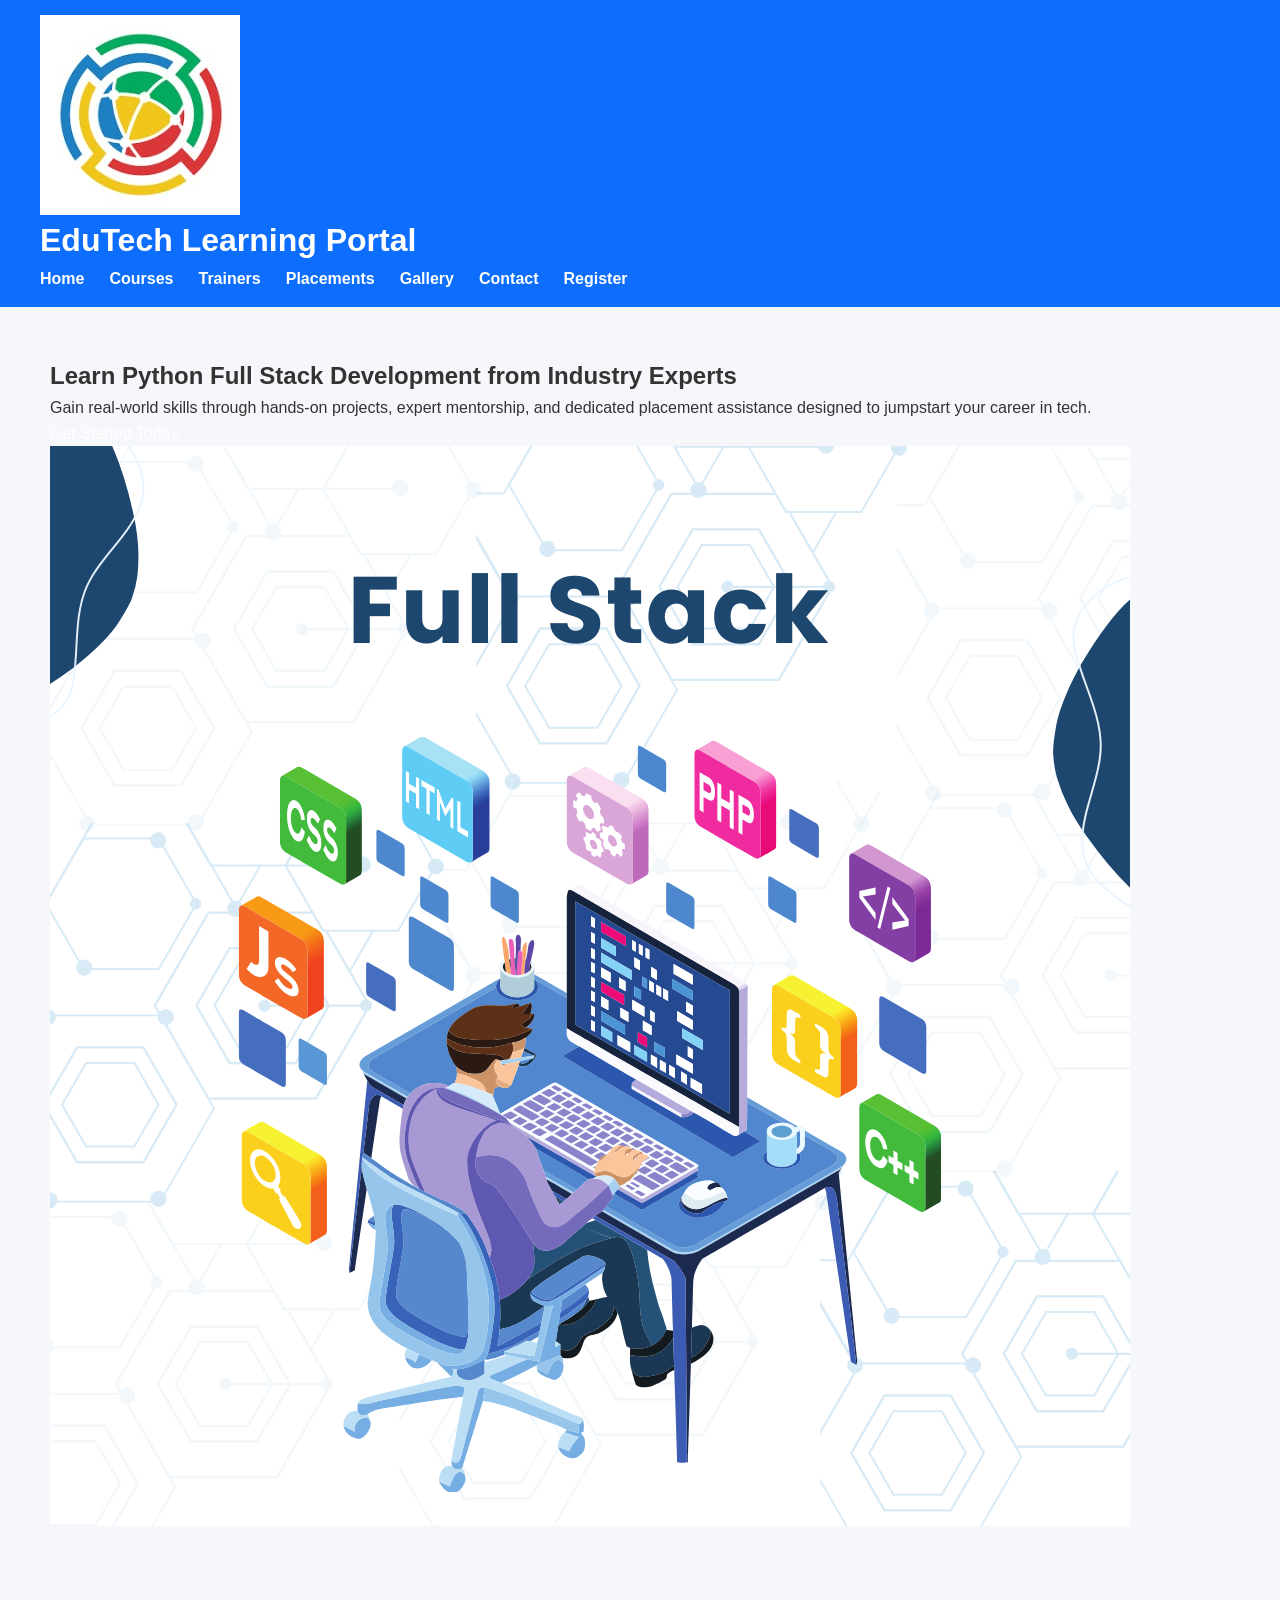
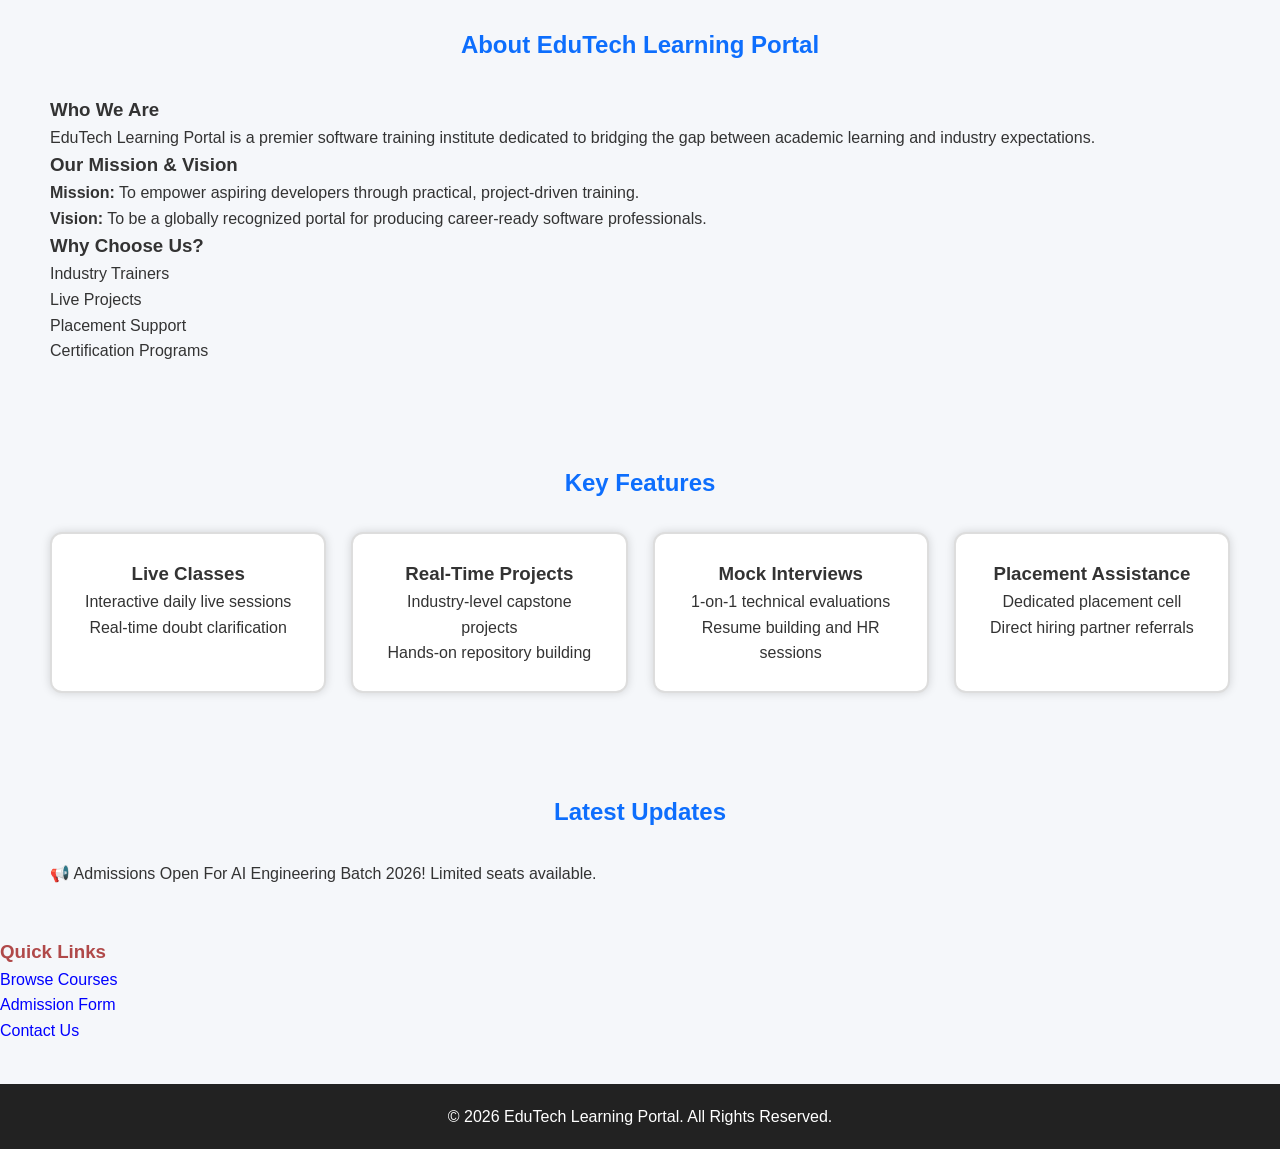
<file: forntend/task_placement_website/index.html>
<!DOCTYPE html>
<html lang="en">
<head>
    <meta charset="UTF-8">
    <meta name="viewport" content="width=device-width, initial-scale=1.0">
    <title>Home Page</title>
    <link rel="icon" type="image/png" href="images/logo.png">
    <link rel="stylesheet" href="css/style.css">
</head>
<body>
    <header class="navbar">
        <div class="brand">
            <img src="images/logo.png" alt="EduTech Logo" class="logo">
            <h1 class="site-title">EduTech Learning Portal</h1>
        </div>
        <nav class="nav-links">
            <ul>
                <li><a href="index.html">Home</a></li>
                <li><a href="courses.html">Courses</a></li>
                <li><a href="trainers.html">Trainers</a></li>
                <li><a href="placements.html">Placements</a></li>
                <li><a href="gallery.html">Gallery</a></li>
                <li><a href="contact.html">Contact</a></li>
                <li><a href="register.html">Register</a></li>
            </ul>
        </nav>
    </header>
    <main>
        
            <!-- Hero Section -->
        <section class="hero-section">
            <div class="hero-content">
                <h1>Learn <span class="highlight">Python Full Stack Development</span> from Industry Experts</h1>
                <p>
                Gain real-world skills through hands-on projects, expert mentorship, and dedicated 
                placement assistance designed to jumpstart your career in tech.
                </p>
                <a href="register.html" class="cta-btn">Get Started Today</a>
            </div>

            <div class="hero-image-container">
                <img src="images/hero-banner.png" alt="Students learning full stack development" class="hero-img">
            </div>
        </section>

        <!-- About Institute Section -->
        <section class="about-section">
            <h2>About EduTech Learning Portal</h2>
            
            <div class="about-content">
                <article class="who-we-are">
                    <h3>Who We Are</h3>
                    <p>
                        EduTech Learning Portal is a premier software training institute dedicated to bridging 
                        the gap between academic learning and industry expectations.
                    </p>
                </article>

                <article class="mission-vision">
                    <h3>Our Mission & Vision</h3>
                    <p><b>Mission:</b> To empower aspiring developers through practical, project-driven training.</p>
                    <p><b>Vision:</b> To be a globally recognized portal for producing career-ready software professionals.</p>
                </article>

                <article class="why-choose-us">
                    <h3>Why Choose Us?</h3>
                    <ul>
                        <li>Industry Trainers</li>
                        <li>Live Projects</li>
                        <li>Placement Support</li>
                        <li>Certification Programs</li>
                    </ul>
                </article>
            </div>
        </section>


        <!-- Features Section -->
        <section class="features-section">
            <h2>Key Features</h2>
            
            <div class="features-grid">
                <div class="feature-card">
                    <h3>Live Classes</h3>
                    <ul>
                        <li>Interactive daily live sessions</li>
                        <li>Real-time doubt clarification</li>
                    </ul>
                </div>

                <div class="feature-card">
                    <h3>Real-Time Projects</h3>
                    <ul>
                        <li>Industry-level capstone projects</li>
                        <li>Hands-on repository building</li>
                    </ul>
                </div>

                <div class="feature-card">
                    <h3>Mock Interviews</h3>
                    <ul>
                        <li>1-on-1 technical evaluations</li>
                        <li>Resume building and HR sessions</li>
                    </ul>
                </div>

                <div class="feature-card">
                    <h3>Placement Assistance</h3>
                    <ul>
                        <li>Dedicated placement cell</li>
                        <li>Direct hiring partner referrals</li>
                    </ul>
                </div>
            </div>
        </section>

        <!-- Announcement Section -->
        <section class="announcement-section">
            <h2>Latest Updates</h2>
            
            <div class="announcement-box">
                <p>
                    📢 Admissions Open For <span class="highlight-batch">AI Engineering Batch 2026</span>! Limited seats available.
                </p>
            </div>
        </section>

        <aside class="quick-links">
            <h3>Quick Links</h3>

            <ul>
                <li><a href="courses.html">Browse Courses</a></li>
                <li><a href="register.html">Admission Form</a></li>
                <li><a href="contact.html">Contact Us</a></li>
            </ul>
        </aside>

    </main>

    <footer>

        <p>
            &copy; 2026 EduTech Learning Portal. All Rights Reserved.
        </p>

    </footer>

    
</body>
</html>
</file>
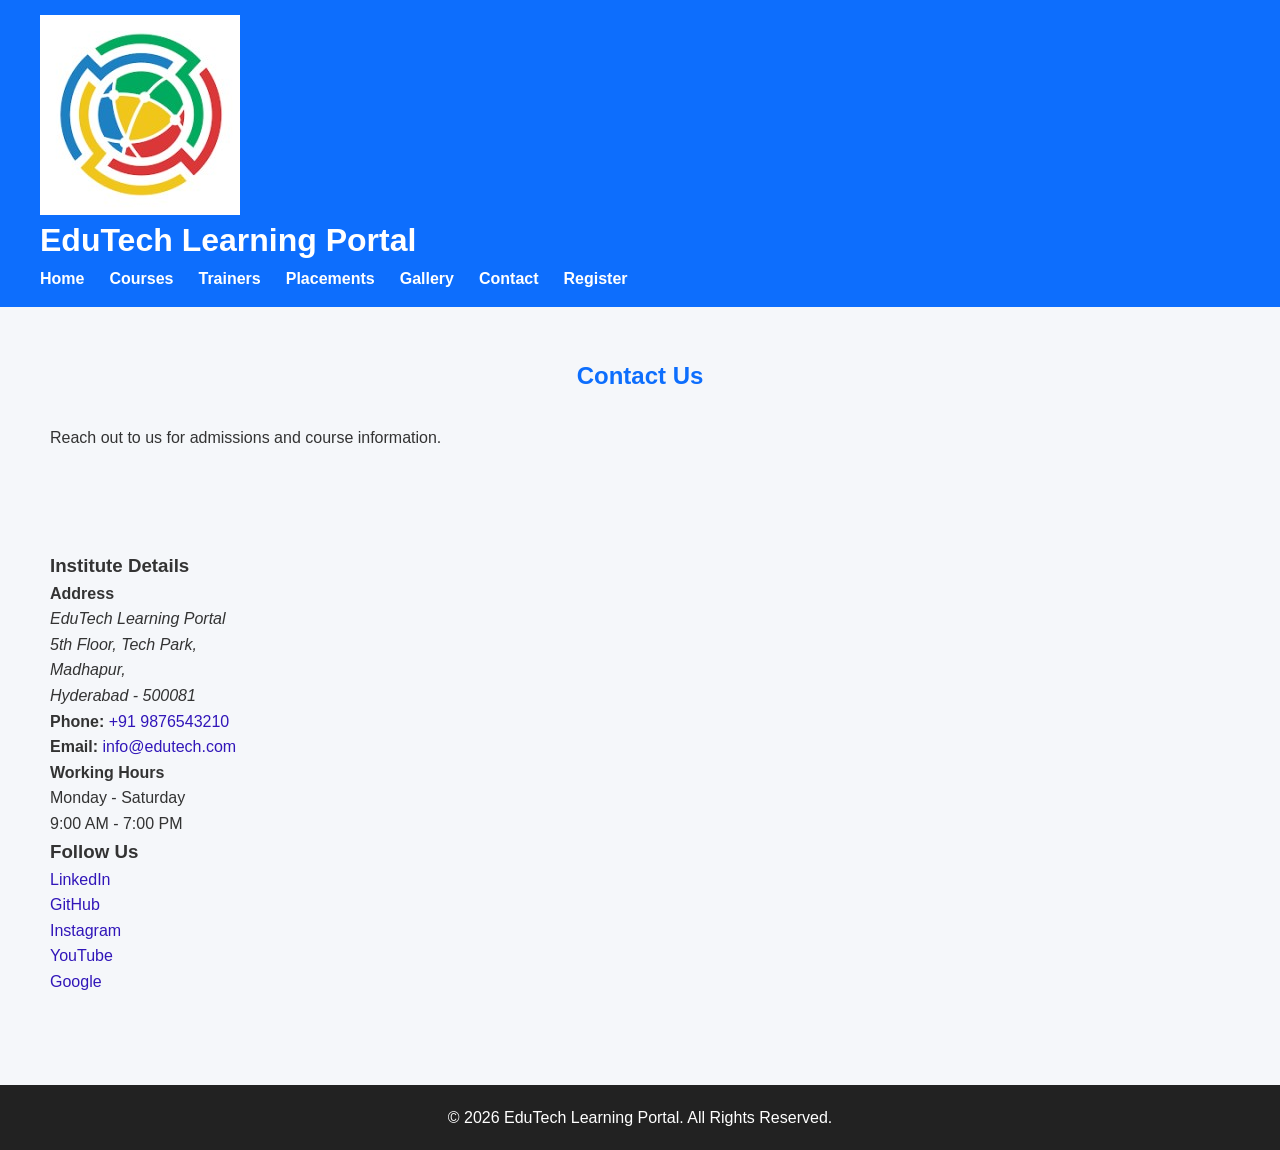
<file: forntend/task_placement_website/contact.html>
<!DOCTYPE html>
<html lang="en">
<head>
    <meta charset="UTF-8">
    <meta name="viewport" content="width=device-width, initial-scale=1.0">
    <title>Contact | EduTech Learning Portal</title>

    <link rel="icon" type="image/png" href="images/logo.png">
    <link rel="stylesheet" href="css/style.css">
</head>

<body>

    <header class="header">

        <div class="logo-section">
            <img src="images/logo.png" class="logo" alt="Logo">
            <h1>EduTech Learning Portal</h1>
        </div>

        <nav>
            <ul class="nav-menu">
                <li><a href="index.html">Home</a></li>
                <li><a href="courses.html">Courses</a></li>
                <li><a href="trainers.html">Trainers</a></li>
                <li><a href="placements.html">Placements</a></li>
                <li><a href="gallery.html">Gallery</a></li>
                <li><a href="contact.html" class="active">Contact</a></li>
                <li><a href="register.html">Register</a></li>
            </ul>
        </nav>

    </header>

    <main>

        <section class="page-title">
            <h2>Contact Us</h2>
            <p>Reach out to us for admissions and course information.</p>
        </section>

        <section class="contact-section">

            <div class="contact-card">

                <h3>Institute Details</h3>

                <p><strong>Address</strong></p>

                <address>
                    EduTech Learning Portal<br>
                    5th Floor, Tech Park,<br>
                    Madhapur,<br>
                    Hyderabad - 500081
                </address>

                <p>
                    <strong>Phone:</strong>
                    <a href="tel:+919876543210" style="color: rgb(49, 22, 185);">
                        +91 9876543210
                    </a>
                </p>

                <p>
                    <strong>Email:</strong>
                    <a href="mailto:info@edutech.com" style="color: rgb(49, 22, 185);">
                        info@edutech.com
                    </a>
                </p>

                <p>
                    <strong>Working Hours</strong><br>

                    Monday - Saturday<br>
                    9:00 AM - 7:00 PM
                </p>

            </div>

            <div class="contact-card">

                <h3>Follow Us</h3>

                <ul>

                    <li>
                        <a href="https://www.linkedin.com" target="_blank" style="color: rgb(49, 22, 185);">
                            LinkedIn
                        </a>
                    </li>

                    <li>
                        <a href="https://github.com" target="_blank" style="color: rgb(49, 22, 185);">
                            GitHub
                        </a>
                    </li>

                    <li>
                        <a href="https://www.instagram.com" target="_blank" style="color: rgb(49, 22, 185);">
                            Instagram
                        </a>
                    </li>

                    <li>
                        <a href="https://www.youtube.com" target="_blank" style="color: rgb(49, 22, 185);">
                            YouTube
                        </a>
                    </li>

                    <li>
                        <a href="https://www.google.com" target="_blank" style="color: rgb(49, 22, 185);">
                            Google
                        </a>
                    </li>

                </ul>

            </div>

        </section>

    </main>

    <footer>

        <p>
            © 2026 EduTech Learning Portal. All Rights Reserved.
        </p>

    </footer>

</body>
</html>
</file>
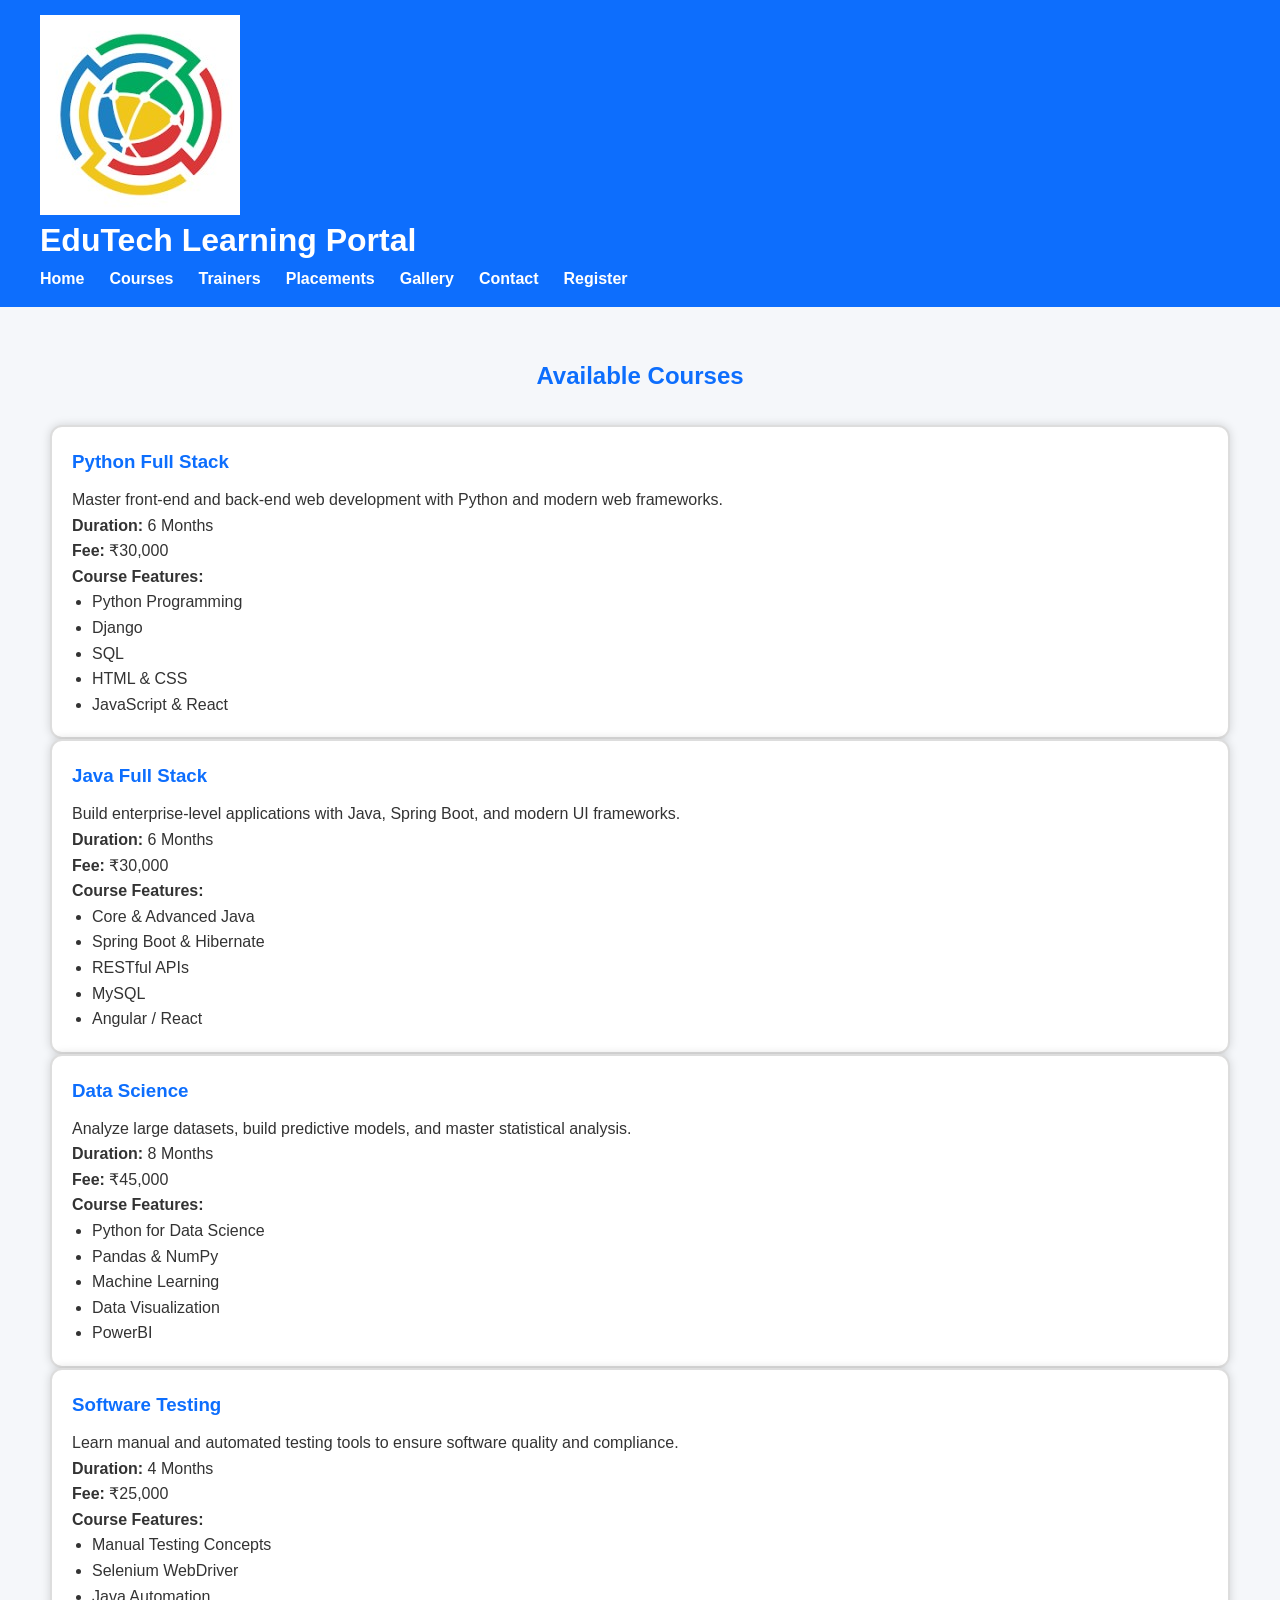
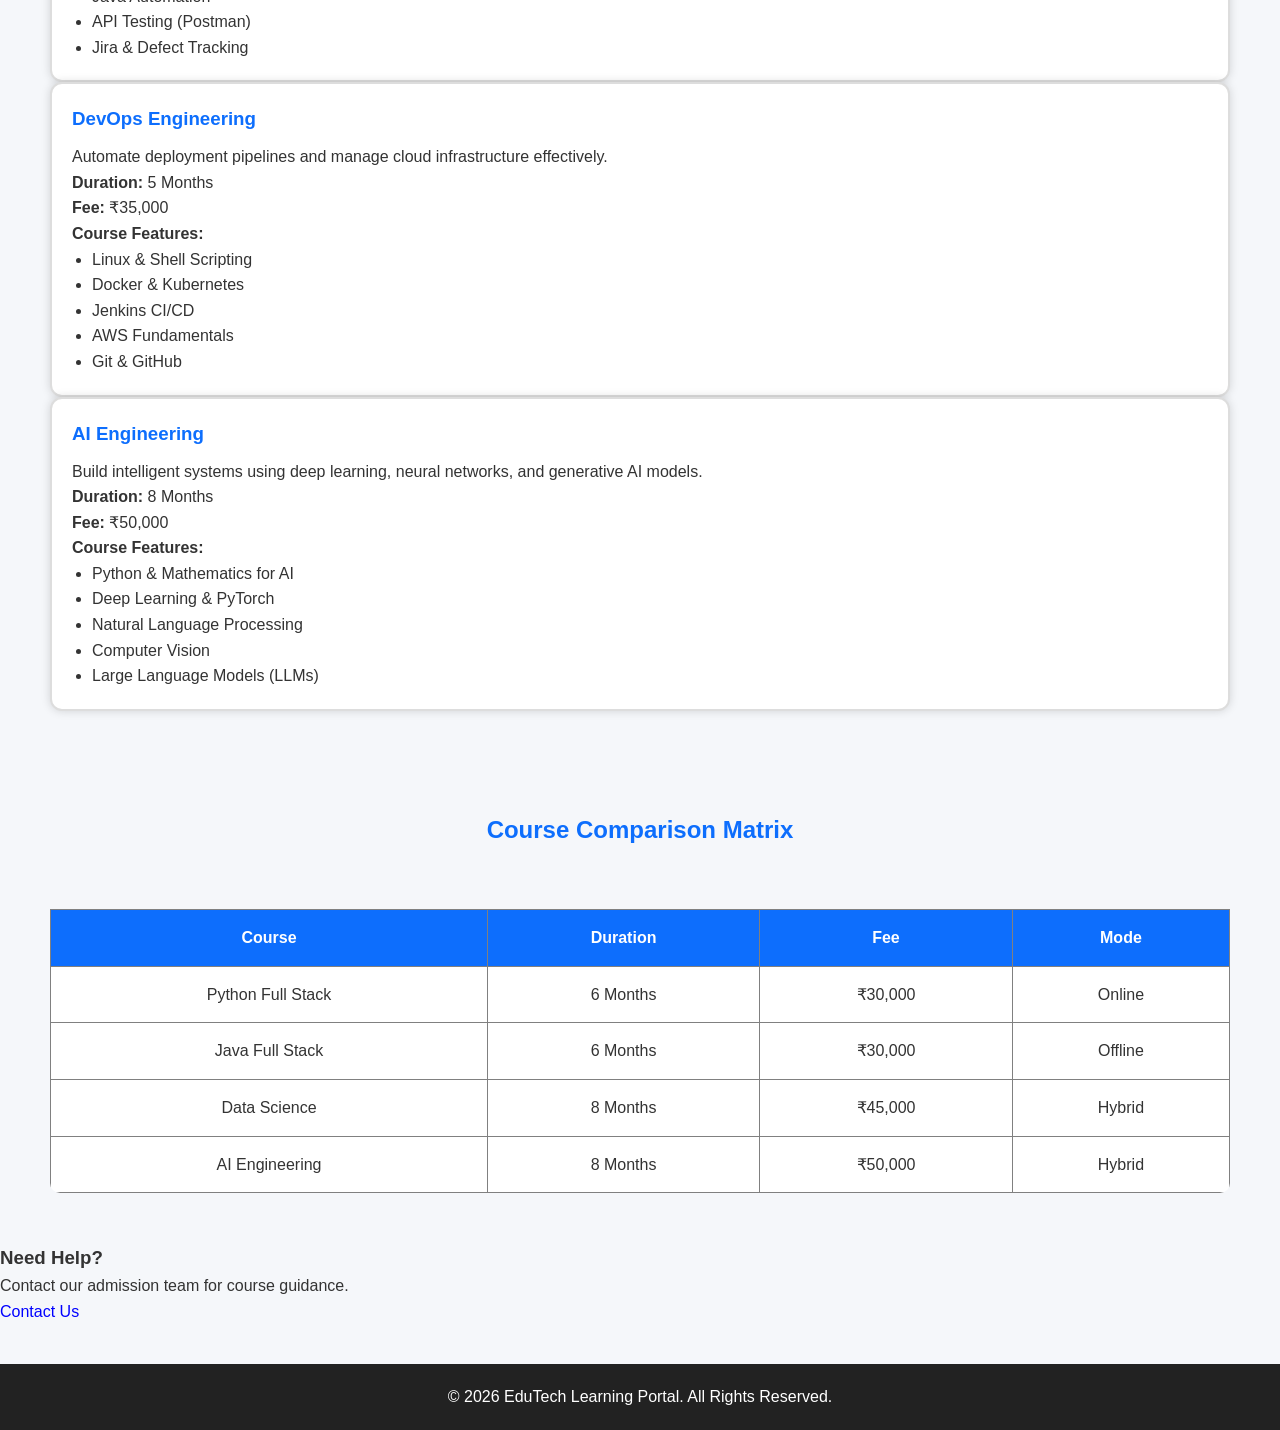
<file: forntend/task_placement_website/courses.html>
<!DOCTYPE html>
<html lang="en">
<head>
    <meta charset="UTF-8">
    <meta name="viewport" content="width=device-width, initial-scale=1.0">
    <title>Course Page</title>
    <link rel="icon" type="image/png" href="images/logo.png">
    <link rel="stylesheet" href="css/style.css">
</head>
<body>

        <!-- Header & Navigation -->
    <header class="navbar">
        <div class="brand">
            <img src="images/logo.png" alt="EduTech Logo" class="logo">
            <h1 class="site-title">EduTech Learning Portal</h1>
        </div>

        <nav class="nav-links">
            <ul>
                <li><a href="index.html">Home</a></li>
                <li><a href="courses.html">Courses</a></li>
                <li><a href="trainers.html">Trainers</a></li>
                <li><a href="placements.html">Placements</a></li>
                <li><a href="gallery.html">Gallery</a></li>
                <li><a href="contact.html">Contact</a></li>
                <li><a href="register.html">Register</a></li>
            </ul>
        </nav>
    </header>



        <!-- Main Content Wrapper -->
    <main>
        
        <!-- Available Courses Grid Section -->
        <section class="courses-section">
            <h2>Available Courses</h2>
            
            <div class="courses-grid">
                
                <!-- Course 1 -->
                <article class="course-card">
                    <h3>Python Full Stack</h3>
                    <p class="course-desc">Master front-end and back-end web development with Python and modern web frameworks.</p>
                    <p><strong>Duration:</strong> 6 Months</p>
                    <p><strong>Fee:</strong> ₹30,000</p>
                    <h4>Course Features:</h4>
                    <ul>
                        <li>Python Programming</li>
                        <li>Django</li>
                        <li>SQL</li>
                        <li>HTML & CSS</li>
                        <li>JavaScript & React</li>
                    </ul>
                </article>

                <!-- Course 2 -->
                <article class="course-card">
                    <h3>Java Full Stack</h3>
                    <p class="course-desc">Build enterprise-level applications with Java, Spring Boot, and modern UI frameworks.</p>
                    <p><strong>Duration:</strong> 6 Months</p>
                    <p><strong>Fee:</strong> ₹30,000</p>
                    <h4>Course Features:</h4>
                    <ul>
                        <li>Core & Advanced Java</li>
                        <li>Spring Boot & Hibernate</li>
                        <li>RESTful APIs</li>
                        <li>MySQL</li>
                        <li>Angular / React</li>
                    </ul>
                </article>

                <!-- Course 3 -->
                <article class="course-card">
                    <h3>Data Science</h3>
                    <p class="course-desc">Analyze large datasets, build predictive models, and master statistical analysis.</p>
                    <p><strong>Duration:</strong> 8 Months</p>
                    <p><strong>Fee:</strong> ₹45,000</p>
                    <h4>Course Features:</h4>
                    <ul>
                        <li>Python for Data Science</li>
                        <li>Pandas & NumPy</li>
                        <li>Machine Learning</li>
                        <li>Data Visualization</li>
                        <li>PowerBI</li>
                    </ul>
                </article>

                <!-- Course 4 -->
                <article class="course-card">
                    <h3>Software Testing</h3>
                    <p class="course-desc">Learn manual and automated testing tools to ensure software quality and compliance.</p>
                    <p><strong>Duration:</strong> 4 Months</p>
                    <p><strong>Fee:</strong> ₹25,000</p>
                    <h4>Course Features:</h4>
                    <ul>
                        <li>Manual Testing Concepts</li>
                        <li>Selenium WebDriver</li>
                        <li>Java Automation</li>
                        <li>API Testing (Postman)</li>
                        <li>Jira & Defect Tracking</li>
                    </ul>
                </article>

                <!-- Course 5 -->
                <article class="course-card">
                    <h3>DevOps Engineering</h3>
                    <p class="course-desc">Automate deployment pipelines and manage cloud infrastructure effectively.</p>
                    <p><strong>Duration:</strong> 5 Months</p>
                    <p><strong>Fee:</strong> ₹35,000</p>
                    <h4>Course Features:</h4>
                    <ul>
                        <li>Linux & Shell Scripting</li>
                        <li>Docker & Kubernetes</li>
                        <li>Jenkins CI/CD</li>
                        <li>AWS Fundamentals</li>
                        <li>Git & GitHub</li>
                    </ul>
                </article>

                <!-- Course 6 -->
                <article class="course-card">
                    <h3>AI Engineering</h3>
                    <p class="course-desc">Build intelligent systems using deep learning, neural networks, and generative AI models.</p>
                    <p><strong>Duration:</strong> 8 Months</p>
                    <p><strong>Fee:</strong> ₹50,000</p>
                    <h4>Course Features:</h4>
                    <ul>
                        <li>Python & Mathematics for AI</li>
                        <li>Deep Learning & PyTorch</li>
                        <li>Natural Language Processing</li>
                        <li>Computer Vision</li>
                        <li>Large Language Models (LLMs)</li>
                    </ul>
                </article>

            </div>
        </section>

        <!-- Course Comparison Table Section -->
        <section class="comparison-section">
            <h2>Course Comparison Matrix</h2>
            
            <div class="table-container">
                <table class="course-table">
                    <thead>
                        <tr>
                            <th>Course</th>
                            <th>Duration</th>
                            <th>Fee</th>
                            <th>Mode</th>
                        </tr>
                    </thead>

                    <tbody>
                        <tr>
                            <td>Python Full Stack</td>
                            <td>6 Months</td>
                            <td>₹30,000</td>
                            <td>Online</td>
                        </tr>
                        <tr>
                            <td>Java Full Stack</td>
                            <td>6 Months</td>
                            <td>₹30,000</td>
                            <td>Offline</td>
                        </tr>
                        <tr>
                            <td>Data Science</td>
                            <td>8 Months</td>
                            <td>₹45,000</td>
                            <td>Hybrid</td>
                        </tr>
                        <tr>
                            <td>AI Engineering</td>
                            <td>8 Months</td>
                            <td>₹50,000</td>
                            <td>Hybrid</td>
                        </tr>
                    </tbody>
                </table>
            </div>
        </section>

        <aside>

            <h3>Need Help?</h3>

            <p>
            Contact our admission team for course guidance.
            </p>

            <a href="contact.html">Contact Us</a>

        </aside>

    </main>


    <!-- Footer Section -->
    <footer>
        <p>&copy; 2026 EduTech Learning Portal. All Rights Reserved.</p>
    </footer>


    
</body>
</html>
</file>
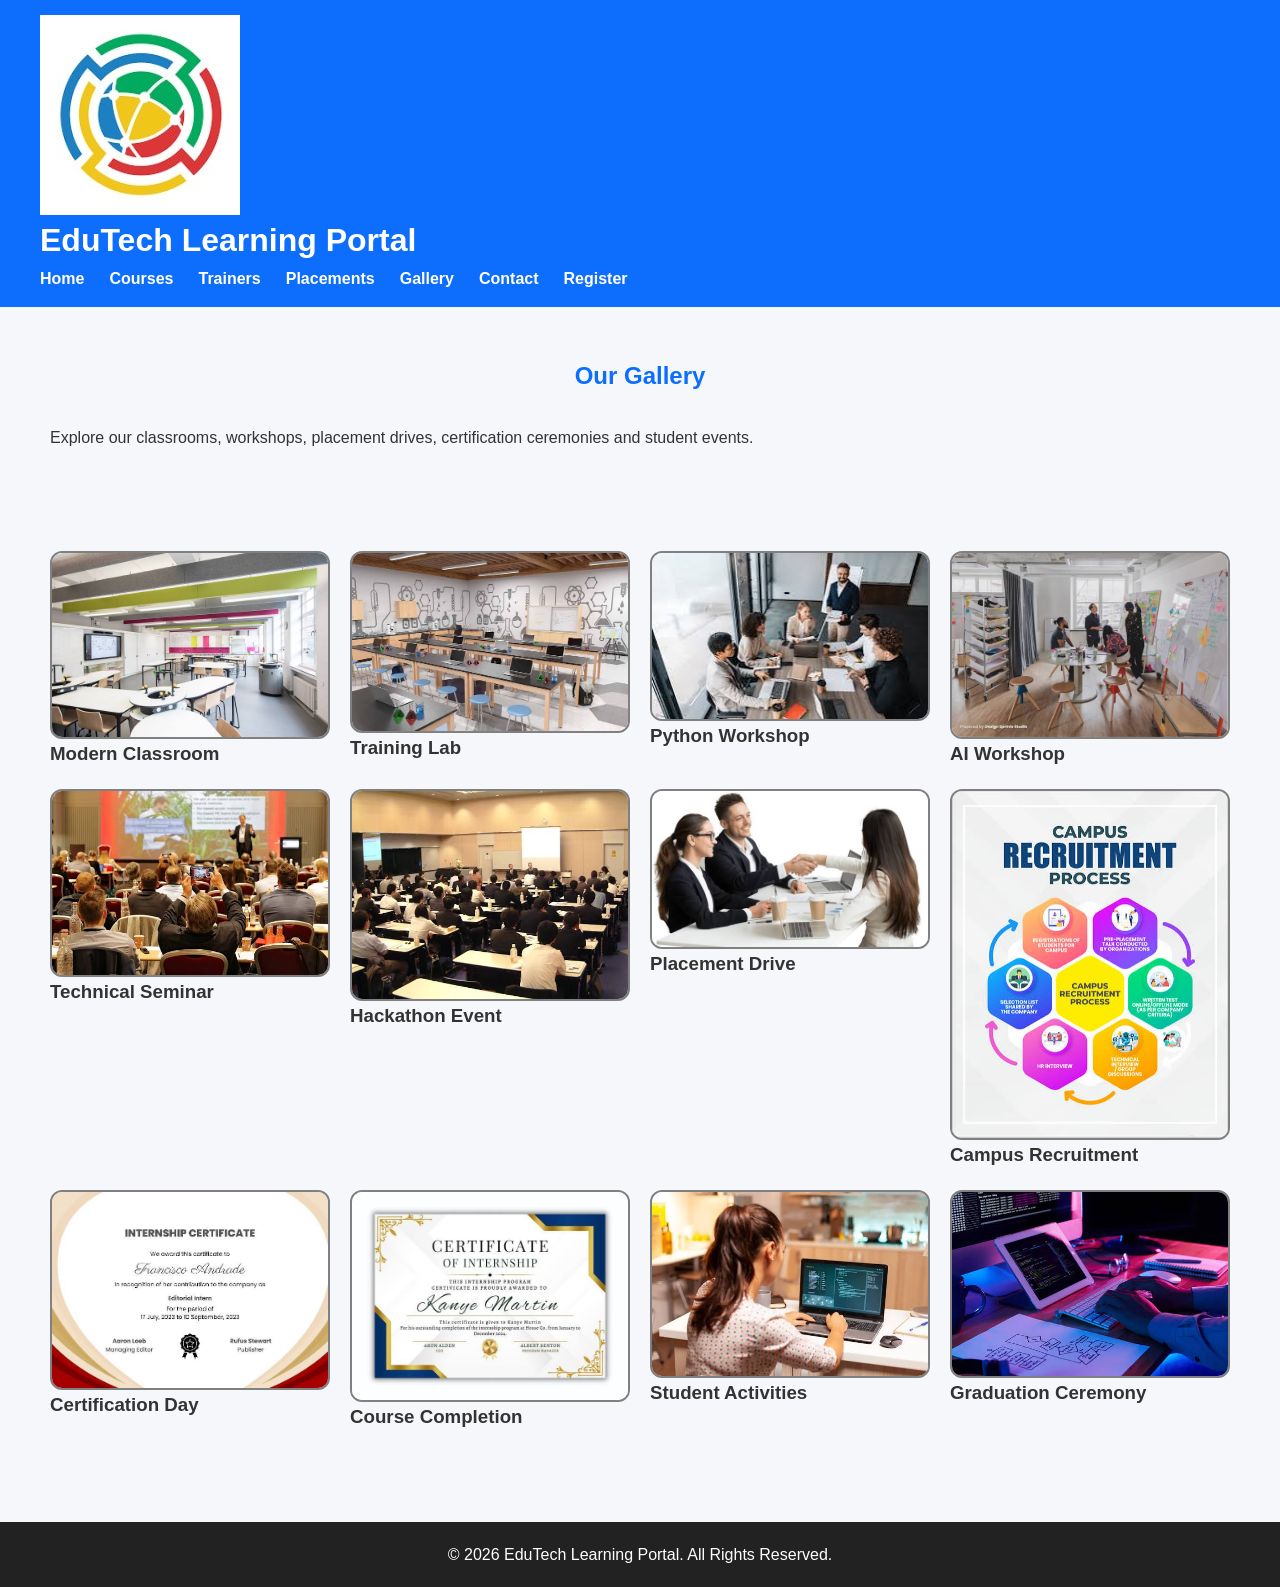
<file: forntend/task_placement_website/gallery.html>
<!DOCTYPE html>
<html lang="en">
<head>
    <meta charset="UTF-8">
    <meta name="viewport" content="width=device-width, initial-scale=1.0">
    <title>Gallery | EduTech Learning Portal</title>

    <link rel="icon" type="image/png" href="images/logo.png">
    <link rel="stylesheet" href="css/style.css">
</head>

<body>

    <!-- Header -->
    <header class="header">

        <div class="logo-section">
            <img src="images/logo.png" alt="Logo" class="logo">
            <h1>EduTech Learning Portal</h1>
        </div>

        <nav>
            <ul class="nav-links">
                <li><a href="index.html">Home</a></li>
                <li><a href="courses.html">Courses</a></li>
                <li><a href="trainers.html">Trainers</a></li>
                <li><a href="placements.html">Placements</a></li>
                <li><a href="gallery.html" class="active">Gallery</a></li>
                <li><a href="contact.html">Contact</a></li>
                <li><a href="register.html">Register</a></li>
            </ul>
        </nav>

    </header>

    <!-- Main -->
    <main>

        <!-- Page Heading -->
        <section class="page-banner">
            <h2>Our Gallery</h2>
            <p>
                Explore our classrooms, workshops, placement drives,
                certification ceremonies and student events.
            </p>
        </section>

        <!-- Gallery -->
        <section class="gallery-section">

            <div class="gallery-grid">

                <div class="gallery-card">
                    <img src="images/classroom1.jpeg" alt="Classroom">
                    <h3>Modern Classroom</h3>
                </div>

                <div class="gallery-card">
                    <img src="images/classroom2.jpeg" alt="Training Lab">
                    <h3>Training Lab</h3>
                </div>

                <div class="gallery-card">
                    <img src="images/workshop1.jpeg" alt="Workshop">
                    <h3>Python Workshop</h3>
                </div>

                <div class="gallery-card">
                    <img src="images/workshop2.jpeg" alt="Workshop">
                    <h3>AI Workshop</h3>
                </div>

                <div class="gallery-card">
                    <img src="images/event1.jpeg" alt="Seminar">
                    <h3>Technical Seminar</h3>
                </div>

                <div class="gallery-card">
                    <img src="images/event2.jpeg" alt="Hackathon">
                    <h3>Hackathon Event</h3>
                </div>

                <div class="gallery-card">
                    <img src="images/placement1.jpeg" alt="Placement Drive">
                    <h3>Placement Drive</h3>
                </div>

                <div class="gallery-card">
                    <img src="images/placement2.jpeg" alt="Campus Recruitment">
                    <h3>Campus Recruitment</h3>
                </div>

                <div class="gallery-card">
                    <img src="images/certificate1.jpeg" alt="Certification">
                    <h3>Certification Day</h3>
                </div>

                <div class="gallery-card">
                    <img src="images/certificate2.jpeg" alt="Certificates">
                    <h3>Course Completion</h3>
                </div>

                <div class="gallery-card">
                    <img src="images/student1.jpeg" alt="Students">
                    <h3>Student Activities</h3>
                </div>

                <div class="gallery-card">
                    <img src="images/student2.jpeg" alt="Graduation">
                    <h3>Graduation Ceremony</h3>
                </div>

            </div>

        </section>

    </main>

    <!-- Footer -->
    <footer>
        <p>&copy; 2026 EduTech Learning Portal. All Rights Reserved.</p>
    </footer>

</body>
</html>
</file>
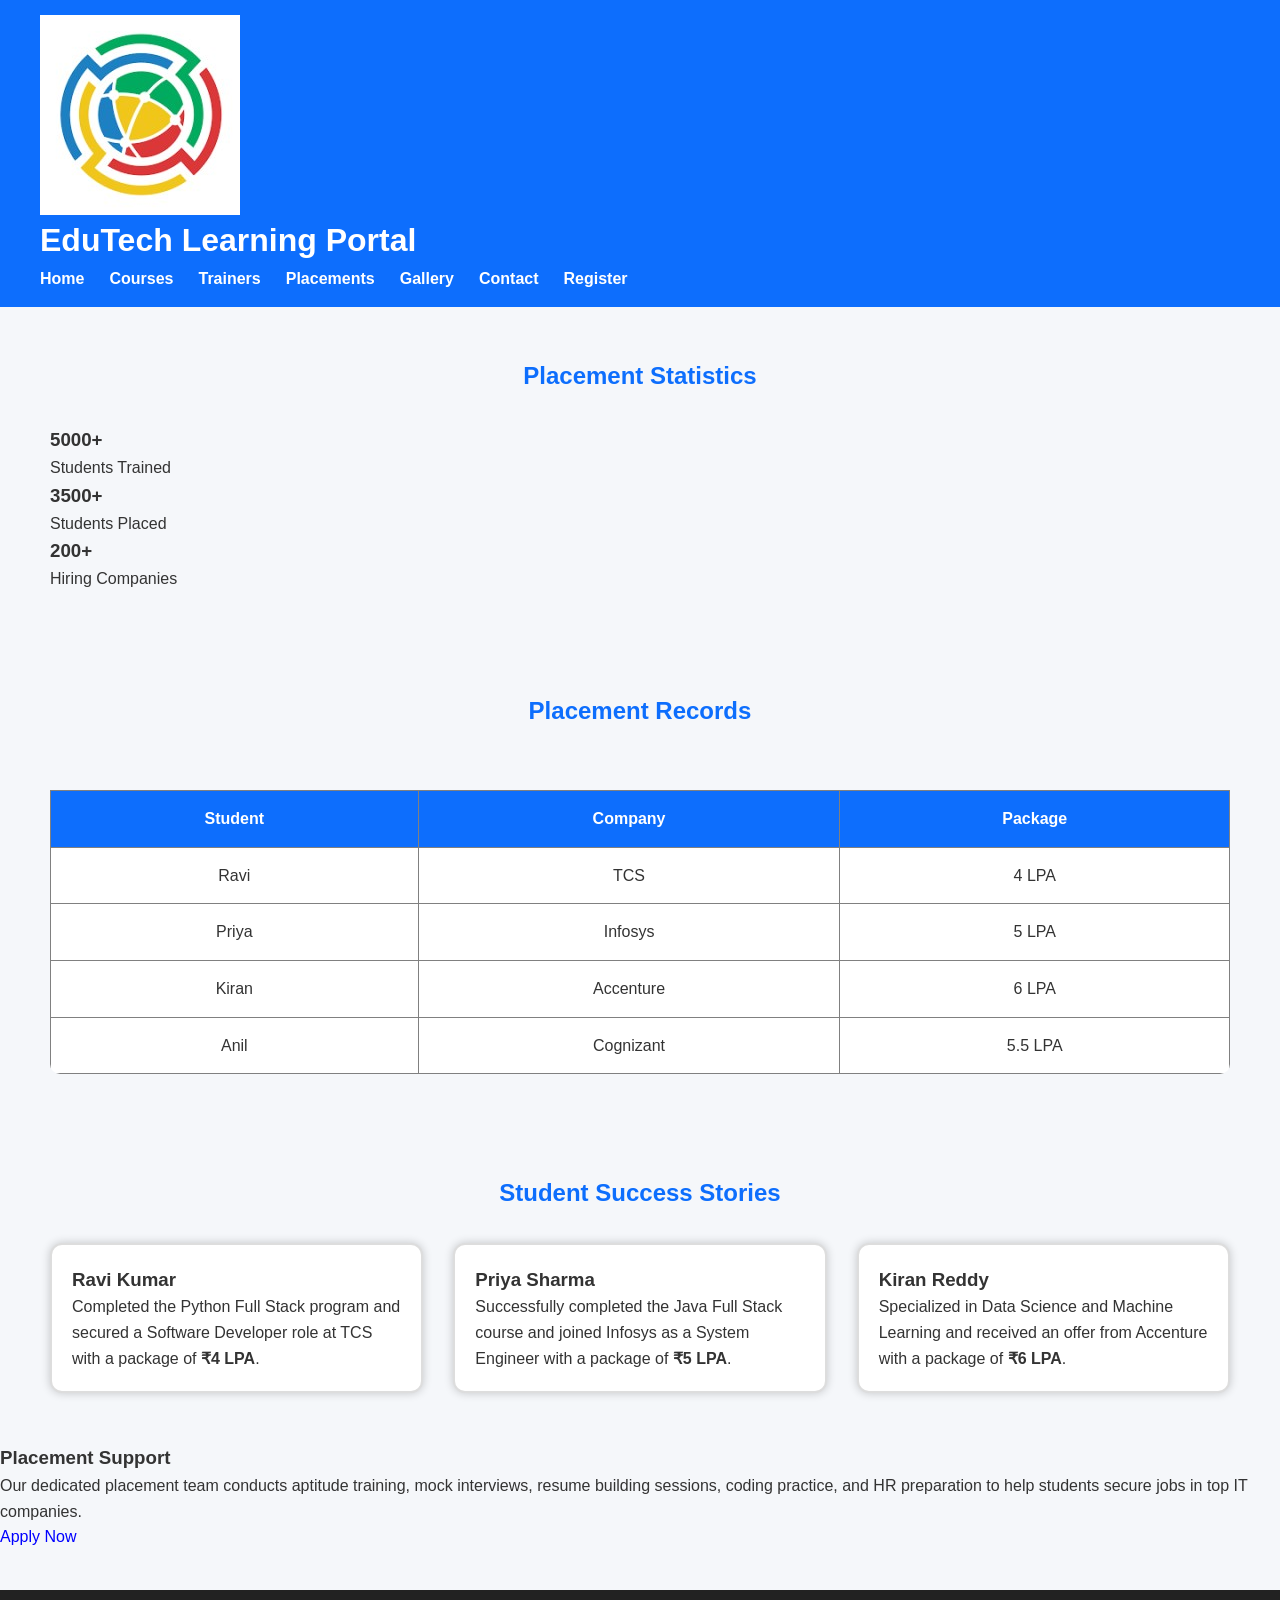
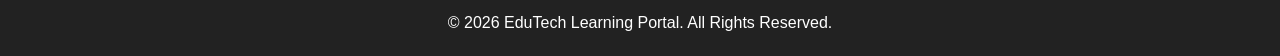
<file: forntend/task_placement_website/placements.html>
<!DOCTYPE html>
<html lang="en">
<head>
    <meta charset="UTF-8">
    <meta name="viewport" content="width=device-width, initial-scale=1.0">
    <title>Placements</title>

    <link rel="icon" type="image/png" href="images/logo.png">
    <link rel="stylesheet" href="css/style.css">
</head>

<body>

    <!-- Header -->
    <header class="navbar">

        <div class="brand">
            <img src="images/logo.png" alt="EduTech Logo" class="logo">
            <h1 class="site-title">EduTech Learning Portal</h1>
        </div>

        <nav class="nav-links">
            <ul>
                <li><a href="index.html">Home</a></li>
                <li><a href="courses.html">Courses</a></li>
                <li><a href="trainers.html">Trainers</a></li>
                <li><a href="placements.html">Placements</a></li>
                <li><a href="gallery.html">Gallery</a></li>
                <li><a href="contact.html">Contact</a></li>
                <li><a href="register.html">Register</a></li>
            </ul>
        </nav>

    </header>

    <!-- Main Content -->
    <main>

        <!-- Placement Statistics -->
        <section class="placement-stats">

            <h2>Placement Statistics</h2>

            <div class="stats-container">

                <div class="stat-card">
                    <h3>5000+</h3>
                    <p>Students Trained</p>
                </div>

                <div class="stat-card">
                    <h3>3500+</h3>
                    <p>Students Placed</p>
                </div>

                <div class="stat-card">
                    <h3>200+</h3>
                    <p>Hiring Companies</p>
                </div>

            </div>

        </section>

        <!-- Placement Records -->
        <section class="placement-table-section">

            <h2>Placement Records</h2>

            <div class="table-container">

                <table class="placement-table">

                    <thead>

                        <tr>
                            <th>Student</th>
                            <th>Company</th>
                            <th>Package</th>
                        </tr>

                    </thead>

                    <tbody>

                        <tr>
                            <td>Ravi</td>
                            <td>TCS</td>
                            <td>4 LPA</td>
                        </tr>

                        <tr>
                            <td>Priya</td>
                            <td>Infosys</td>
                            <td>5 LPA</td>
                        </tr>

                        <tr>
                            <td>Kiran</td>
                            <td>Accenture</td>
                            <td>6 LPA</td>
                        </tr>

                        <tr>
                            <td>Anil</td>
                            <td>Cognizant</td>
                            <td>5.5 LPA</td>
                        </tr>

                    </tbody>

                </table>

            </div>

        </section>

        <!-- Success Stories -->
        <section class="success-section">

            <h2>Student Success Stories</h2>

            <div class="success-grid">

                <article class="success-card">

                    <h3>Ravi Kumar</h3>

                    <p>
                        Completed the Python Full Stack program and secured a
                        Software Developer role at TCS with a package of
                        <strong>₹4 LPA</strong>.
                    </p>

                </article>

                <article class="success-card">

                    <h3>Priya Sharma</h3>

                    <p>
                        Successfully completed the Java Full Stack course and
                        joined Infosys as a System Engineer with a package of
                        <strong>₹5 LPA</strong>.
                    </p>

                </article>

                <article class="success-card">

                    <h3>Kiran Reddy</h3>

                    <p>
                        Specialized in Data Science and Machine Learning and
                        received an offer from Accenture with a package of
                        <strong>₹6 LPA</strong>.
                    </p>

                </article>

            </div>

        </section>

        <!-- Aside -->
        <aside class="placement-note">

            <h3>Placement Support</h3>

            <p>
                Our dedicated placement team conducts aptitude training,
                mock interviews, resume building sessions, coding practice,
                and HR preparation to help students secure jobs in top IT companies.
            </p>

            <a href="register.html" class="apply-btn">
                Apply Now
            </a>

        </aside>

    </main>

    <!-- Footer -->

    <footer>

        <p>
            &copy; 2026 EduTech Learning Portal. All Rights Reserved.
        </p>

    </footer>

</body>
</html>
</file>
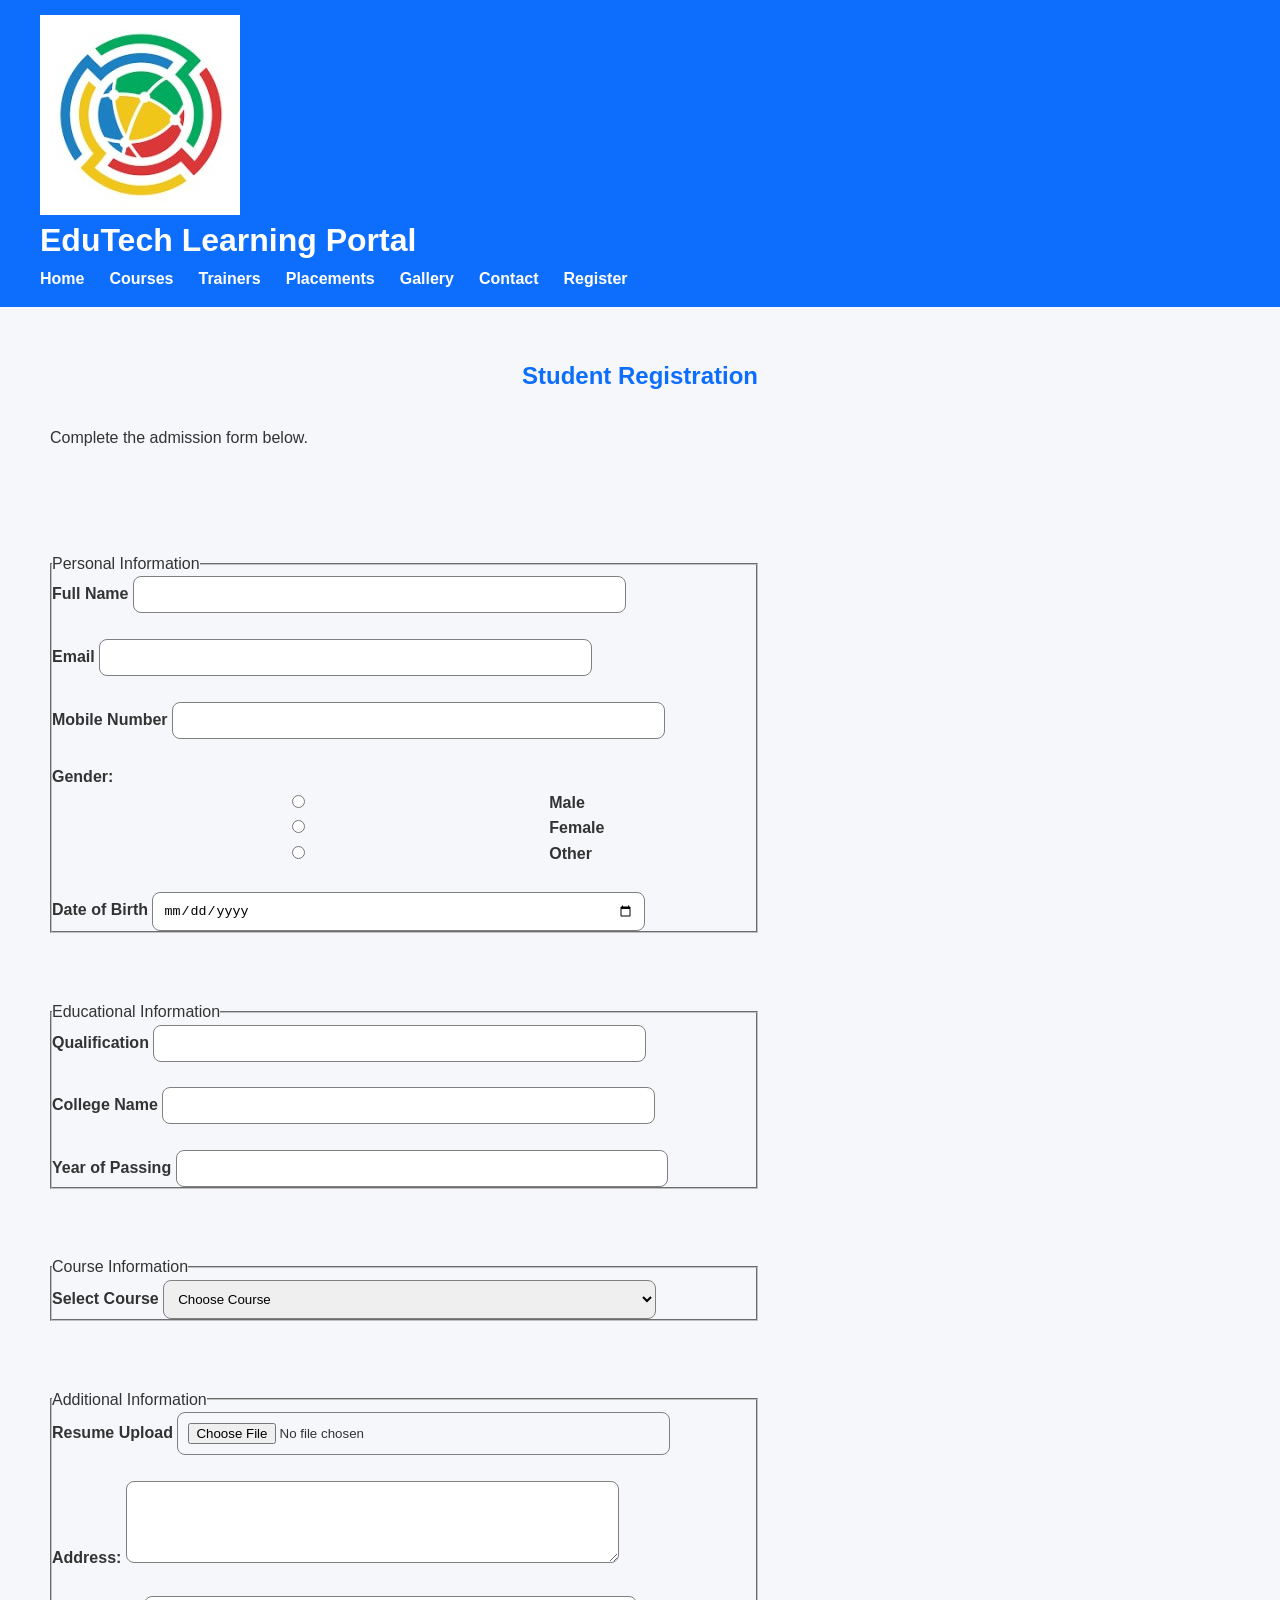
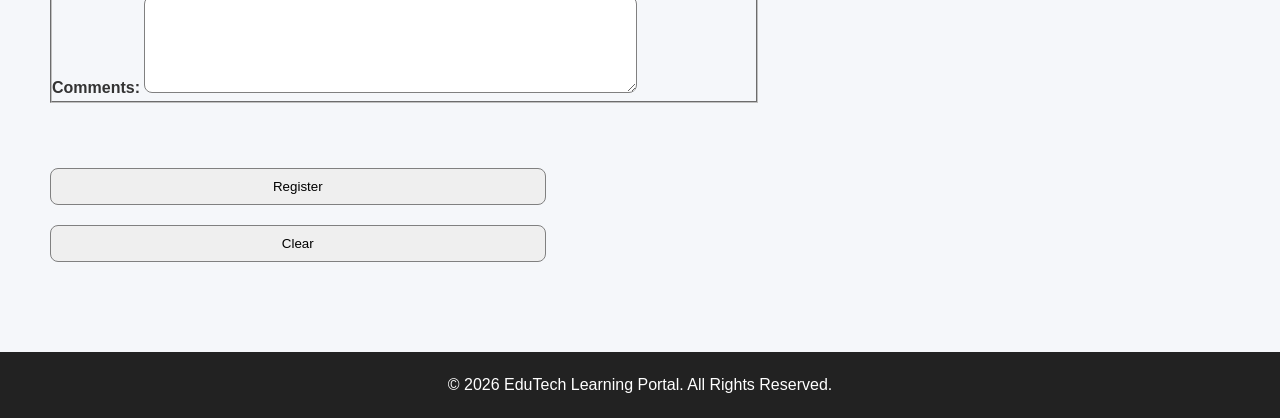
<file: forntend/task_placement_website/register.html>
<!DOCTYPE html>
<html lang="en">
<head>
    <meta charset="UTF-8">
    <meta name="viewport" content="width=device-width, initial-scale=1.0">
    <title>Register | EduTech Learning Portal</title>

    <link rel="icon" type="image/png" href="images/logo.png">
    <link rel="stylesheet" href="css/style.css">
</head>

<body>

    <header class="header">

        <div class="logo-section">

            <img src="images/logo.png" alt="Logo" class="logo">

            <h1>EduTech Learning Portal</h1>

        </div>

        <nav>

            <ul class="nav-menu">

                <li><a href="index.html">Home</a></li>
                <li><a href="courses.html">Courses</a></li>
                <li><a href="trainers.html">Trainers</a></li>
                <li><a href="placements.html">Placements</a></li>
                <li><a href="gallery.html">Gallery</a></li>
                <li><a href="contact.html">Contact</a></li>
                <li><a href="register.html" class="active">Register</a></li>

            </ul>

        </nav>

    </header>

    <main>

        <section class="page-title">

            <h2>Student Registration</h2>

            <p>Complete the admission form below.</p>

        </section>

        <section class="form-section">

            <form action="#">

                <fieldset>

                    <legend>Personal Information</legend>

                    <label for="name">Full Name</label>
                    <input type="text"
                    id="name"
                    required
                    minlength="3"
                    maxlength="40"><br><br>

                    <label for="email">Email</label>
                    <input type="email"
                    id="email"
                    required><br><br>

                    <label for="mobile">Mobile Number</label>
                    <input type="tel"
                    id="mobile"
                    pattern="[0-9]{10}"
                    required><br><br>

                    <label>Gender:</label><br>

                    <input type="radio"
                    name="gender"
                    id="male">
                    <label for="male">Male</label>

                    <input type="radio"
                    name="gender"
                    id="female">
                    <label for="female">Female</label>

                    <input type="radio"
                    name="gender"
                    id="other">
                    <label for="other">Other</label>

                    <br><br>

                    <label for="dob">Date of Birth</label>

                    <input type="date"
                    id="dob"
                    required>

                </fieldset>

                <br>

                <fieldset>

                    <legend>Educational Information</legend>

                    <label for="qualification">Qualification</label>

                    <input type="text"
                    id="qualification"
                    required><br><br>

                    <label for="college">College Name</label>

                    <input type="text"
                    id="college"
                    required><br><br>

                    <label for="year">Year of Passing</label>

                    <input type="number"
                    id="year"
                    min="2024"
                    max="2030"
                    required>

                </fieldset>

                <br>

                <fieldset>

                    <legend>Course Information</legend>

                    <label>Select Course</label>

                    <select required>

                    <option value="">Choose Course</option>

                    <option>Python Full Stack</option>

                    <option>Java Full Stack</option>

                    <option>Testing</option>

                    <option>Data Science</option>

                    <option>AI Engineering</option>

                    </select>

                </fieldset>

                <br>

                <fieldset>

                    <legend>Additional Information</legend>

                    <label for="resume">Resume Upload</label>

                    <input
                    type="file"
                    id="resume"><br><br>

                    <label for="address">Address:</label>

                    <textarea
                    id="address"
                    rows="4"
                    required></textarea><br><br>

                    

                    <label for="comments">Comments:</label>

                    <textarea
                    id="comments"
                    rows="5"></textarea>

                </fieldset>

                <br>

                <input type="submit" value="Register">

                <input type="reset" value="Clear">

            </form>

        </section>

    </main>

    <footer>

    <p>
    &copy; 2026 EduTech Learning Portal. All Rights Reserved.
    </p>

    </footer>

</body>
</html>
</file>
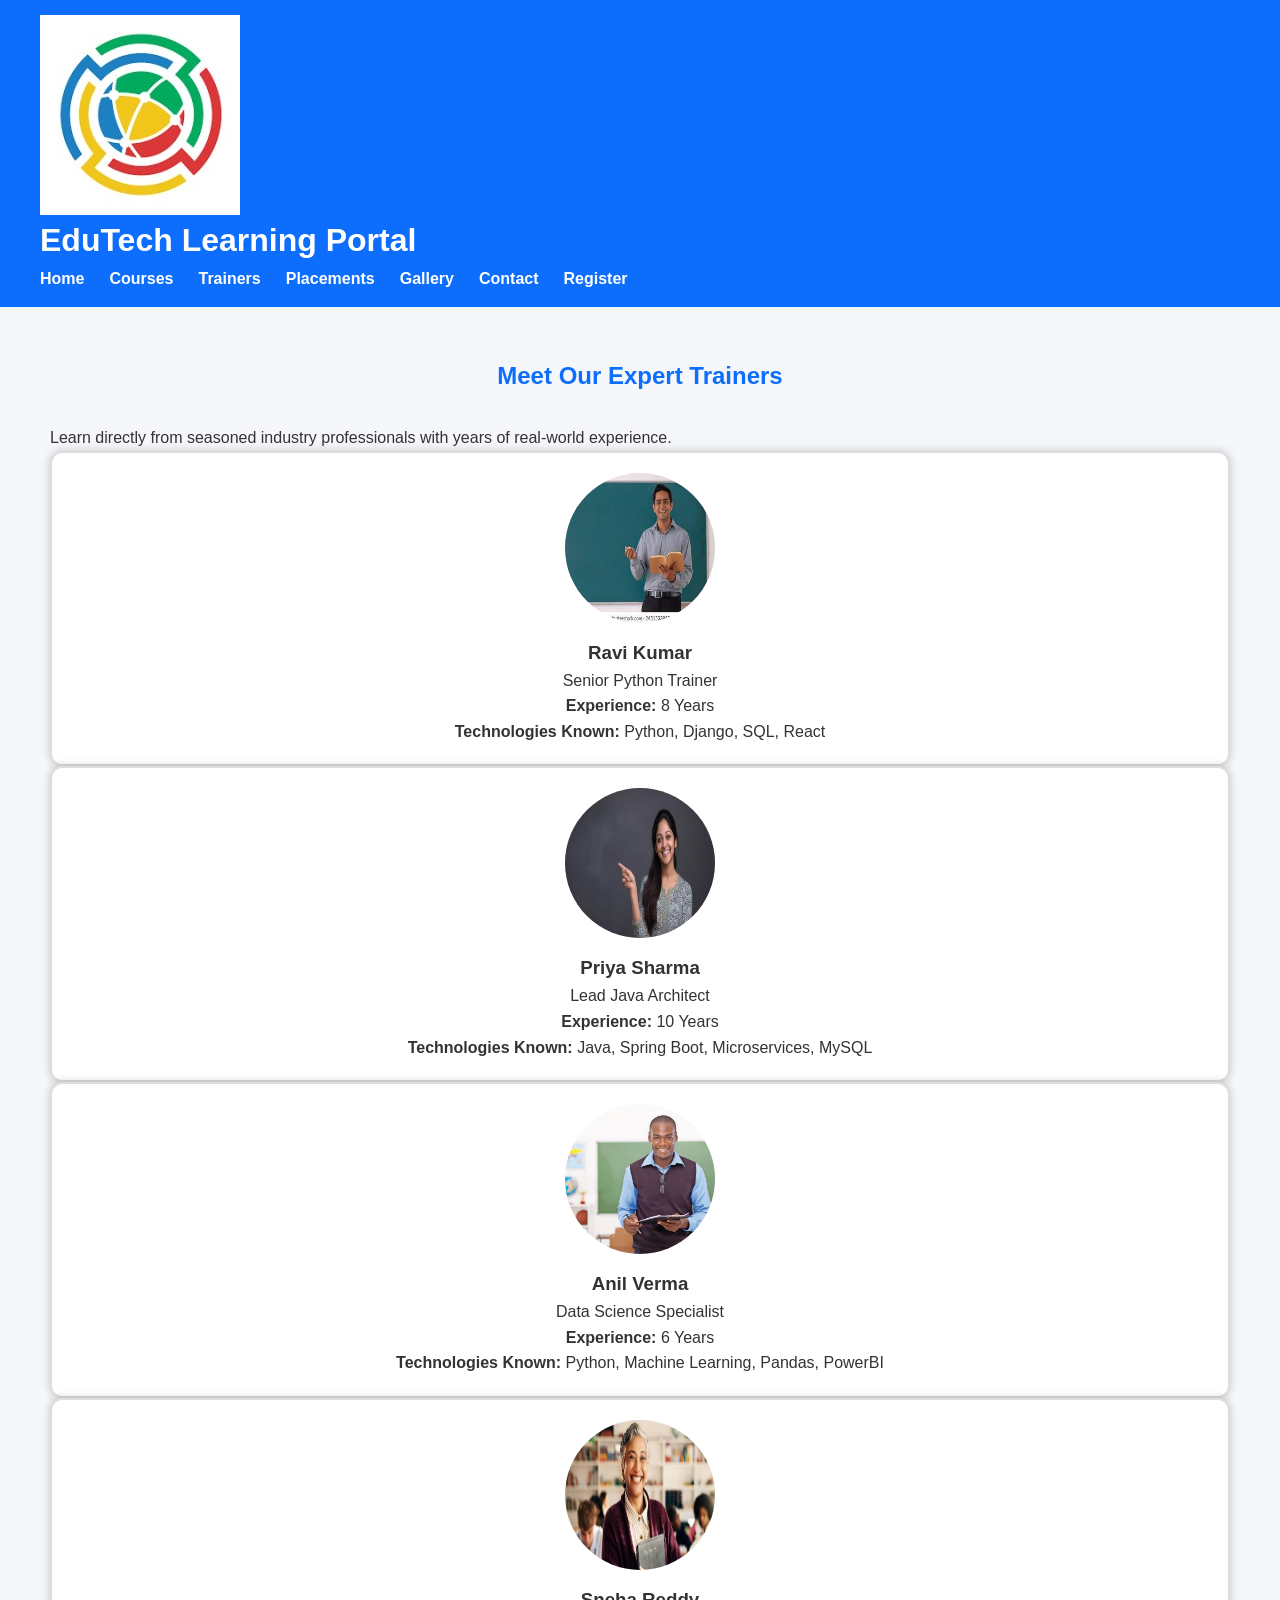
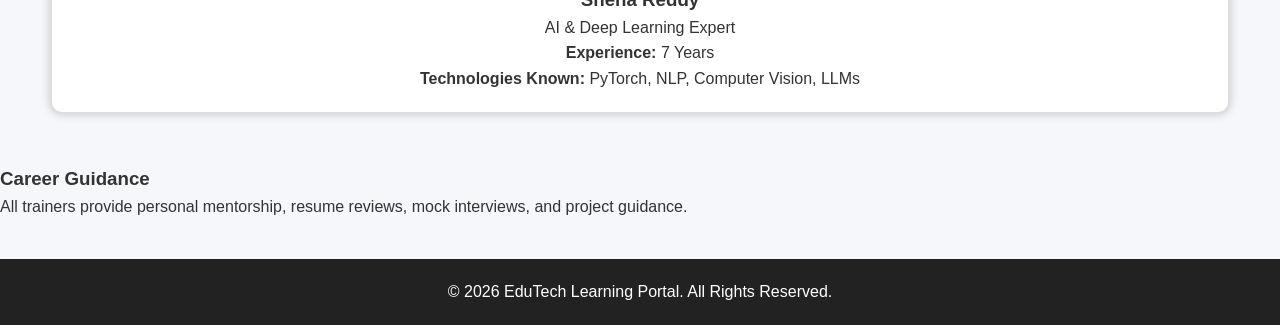
<file: forntend/task_placement_website/trainers.html>
<!DOCTYPE html>
<html lang="en">
<head>
    <meta charset="UTF-8">
    <meta name="viewport" content="width=device-width, initial-scale=1.0">
    <title>Trainers Page</title>
    <link rel="icon" type="image/png" href="images/logo.png">
    <link rel="stylesheet" href="css/style.css">
</head>
<body>

    <header class="navbar">
        <div class="brand">
            <img src="images/logo.png" alt="EduTech Logo" class="logo">
            <h1 class="site-title">EduTech Learning Portal</h1>
        </div>
        <nav class="nav-links">
            <ul>
                <li><a href="index.html">Home</a></li>
                <li><a href="courses.html">Courses</a></li>
                <li><a href="trainers.html">Trainers</a></li>
                <li><a href="placements.html">Placements</a></li>
                <li><a href="gallery.html">Gallery</a></li>
                <li><a href="contact.html">Contact</a></li>
                <li><a href="register.html">Register</a></li>
            </ul>
        </nav>
    </header>

    <!-- Main Content Wrapper -->
    <main>
        <section class="trainers-section">
        <h2>Meet Our Expert Trainers</h2>
        <p class="section-intro">Learn directly from seasoned industry professionals with years of real-world experience.</p>
        
        <div class="trainers-grid">
            
            <!-- Trainer 1 -->
            <article class="trainer-card">
            <img src="images/trainer1.jpeg" alt="Ravi Kumar" class="trainer-photo">
            <h3>Ravi Kumar</h3>
            <p class="designation">Senior Python Trainer</p>
            <p class="experience"><strong>Experience:</strong> 8 Years</p>
            <p class="skills"><strong>Technologies Known:</strong> Python, Django, SQL, React</p>
            </article>

            <!-- Trainer 2 -->
            <article class="trainer-card">
            <img src="images/trainer2.jpeg" alt="Priya Sharma" class="trainer-photo">
            <h3>Priya Sharma</h3>
            <p class="designation">Lead Java Architect</p>
            <p class="experience"><strong>Experience:</strong> 10 Years</p>
            <p class="skills"><strong>Technologies Known:</strong> Java, Spring Boot, Microservices, MySQL</p>
            </article>

            <!-- Trainer 3 -->
            <article class="trainer-card">
            <img src="images/trainer3.jpeg" alt="Anil Verma" class="trainer-photo">
            <h3>Anil Verma</h3>
            <p class="designation">Data Science Specialist</p>
            <p class="experience"><strong>Experience:</strong> 6 Years</p>
            <p class="skills"><strong>Technologies Known:</strong> Python, Machine Learning, Pandas, PowerBI</p>
            </article>

            <!-- Trainer 4 -->
            <article class="trainer-card">
            <img src="images/trainer4.jpeg" alt="Sneha Reddy" class="trainer-photo">
            <h3>Sneha Reddy</h3>
            <p class="designation">AI & Deep Learning Expert</p>
            <p class="experience"><strong>Experience:</strong> 7 Years</p>
            <p class="skills"><strong>Technologies Known:</strong> PyTorch, NLP, Computer Vision, LLMs</p>
            </article>

        </div>
        </section>

            <aside class="trainer-note">

                <h3>Career Guidance</h3>

                <p>

                All trainers provide

                personal mentorship,

                resume reviews,

                mock interviews,

                and project guidance.

                </p>

            </aside>
    </main>

    <!-- Footer Section -->
    <footer>
        <p>&copy; 2026 EduTech Learning Portal. All Rights Reserved.</p>
    </footer>
    
</body>
</html>
</file>
<file: forntend/task_placement_website/css/style.css>
/* ==========================
   RESET
========================== */

*{
    margin:0;
    padding:0;
    box-sizing:border-box;
}

body{
    font-family:Arial, Helvetica, sans-serif;
    background:#f5f7fa;
    color:#333;
    line-height:1.6;
}

img{
    max-width:100%;
    display:block;
}

a{
    text-decoration:none;
    color:white;
}

ul{
    list-style:none;
}


header{
    background:#0d6efd;
    color:white;
    padding:15px 40px;
}

.header-container{
    display:flex;
    justify-content:space-between;
    align-items:center;
}

.logo{
    display:flex;
    align-items:center;
    gap:15px;
}

.logo img{
    width:70px;
    height:70px;
}

.logo h1{
    font-size:28px;
}

nav ul{
    display:flex;
    gap:25px;
}

nav ul li a{
    font-weight:bold;
    transition:.3s;
}

nav ul li a:hover{
    color:yellow;
}

.quick-links{
    color:rgb(176, 73, 73);
}

.quick-links ul li a{
    color:blue;
    text-underline-position: below;
}

aside a{
    color:blue;
    text-underline-position: below;

}


.hero{
    display:flex;
    justify-content:space-between;
    align-items:center;
    padding:60px;
    background:white;
}

.hero-text{
    width:50%;
}

.hero-text h2{
    font-size:40px;
    margin-bottom:20px;
    text-shadow:3px 3px 5px rgba(0,0,0,.3);
}

.hero-text span{
    color:#0d6efd;
}

.hero-text p{
    margin-bottom:20px;
}

.hero-image{
    width:40%;
}

section{
    padding:50px;
}

section h2{
    text-align:center;
    margin-bottom:30px;
    color:#0d6efd;
}

.about{
    background:white;
}

.about p{
    margin-bottom:15px;
}

.features-grid{
    display:grid;
    grid-template-columns:repeat(4,1fr);
    gap:25px;
}

.feature-card{
    background:white;
    border:2px solid #ddd;
    border-radius:12px;
    padding:25px;
    text-align:center;
    box-shadow:0 0 10px rgba(0,0,0,.15);
    transition:.3s;
}

.feature-card:hover{
    transform:translateY(-5px);
}

.announcement{
    background:#fff3cd;
    padding:25px;
    margin:40px;
    border-radius:12px;
    box-shadow:0 0 10px rgba(0,0,0,.2);
    text-align:center;
}

.announcement span{
    color:red;
    font-weight:bold;
}

.course-grid{
    display:grid;
    grid-template-columns:repeat(3,1fr);
    gap:30px;
}

.course-card{
    background:white;
    border:2px solid #ddd;
    border-radius:12px;
    padding:20px;
    box-shadow:0 0 10px rgba(0,0,0,.15);
    transition:.3s;
}

.course-card:hover{
    box-shadow:0 0 20px rgba(0,0,0,.4);
    transform:translateY(-8px);
}

.course-card h3{
    color:#0d6efd;
    margin-bottom:10px;
}

.course-card ul{
    list-style:disc;
    margin-left:20px;
}

table{
    width:100%;
    border-collapse:collapse;
    margin-top:30px;
    background:white;
}

table,th,td{
    border:1px solid gray;
}

th{
    background:#0d6efd;
    color:white;
}

th,td{
    padding:15px;
    text-align:center;
}

.table-container{
    border-radius:10px;
    overflow:hidden;
}

.trainer-grid{
    display:grid;
    grid-template-columns:repeat(4,1fr);
    gap:25px;
}

.trainer-card{
    background:white;
    text-align:center;
    padding:20px;
    border:2px solid #ddd;
    border-radius:12px;
    box-shadow:0 0 10px rgba(0,0,0,.2);
    transition:.3s;
}

.trainer-card:hover{
    transform:translateY(-5px);
    box-shadow:0 0 20px rgba(0,0,0,.3);
}

.trainer-card img{
    width:150px;
    height:150px;
    border-radius:50%;
    margin:auto;
    margin-bottom:15px;
}



.stats{
    display:flex;
    justify-content:space-evenly;
    gap:20px;
}

.stat-box{
    background:white;
    width:250px;
    text-align:center;
    padding:30px;
    border-radius:12px;
    box-shadow:0 0 10px rgba(32, 31, 31, 0.2);
}

.stat-box h3{
    color:#0d6efd;
}

.success-grid{
    display:grid;
    grid-template-columns:repeat(3,1fr);
    gap:30px;
}

.success-card{
    background:white;
    border:2px solid #ddd;
    border-radius:12px;
    padding:20px;
    box-shadow:0 0 10px rgba(0,0,0,.2);
}

.gallery-grid{
    display:grid;
    grid-template-columns:repeat(4,1fr);
    gap:20px;
}

.gallery-grid img{
    border:2px solid gray;
    border-radius:12px;
    transition:.4s;
}

.gallery-grid img:hover{
    transform:scale(1.08);
    box-shadow:0 0 20px rgba(0,0,0,.4);
}

.contact-container{
    display:flex;
    justify-content:space-between;
    align-items:center;
}

.contact-info{
    width:60%;
}

.social-icons{
    display:flex;
    gap:20px;
}

.social-icons a{
    background:#0d6efd;
    width:60px;
    height:60px;
    border-radius:50%;
    display:flex;
    justify-content:center;
    align-items:center;
    transition:.3s;
}

.social-icons a:hover{
    box-shadow:0 0 15px rgba(0,0,0,.5);
}

.form-container{
    width:100%;
    margin:auto;
    background:white;
    padding:30px;
    border-radius:15px;
    box-shadow:0 0 20px rgba(0,0,0,.2);
}

form{
    width:60%;
    display:grid;
    grid-template-columns:1fr;
    gap:20px;
}

form label{
    font-weight:bold;
}

form input,
form textarea,
form select{
    width:70%;
    padding:10px;
    border:1px solid gray;
    border-radius:8px;
}

textarea{
    resize:auto;
}

.full-width{
    grid-column:1/3;
}

button{
    background:#0d6efd;
    color:white;
    border:none;
    padding:12px;
    border-radius:8px;
    cursor:pointer;
}

button:hover{
    background:#084298;
}

footer{
    background:#222;
    color:white;
    text-align:center;
    padding:20px;
    margin-top:40px;
}
</file>
